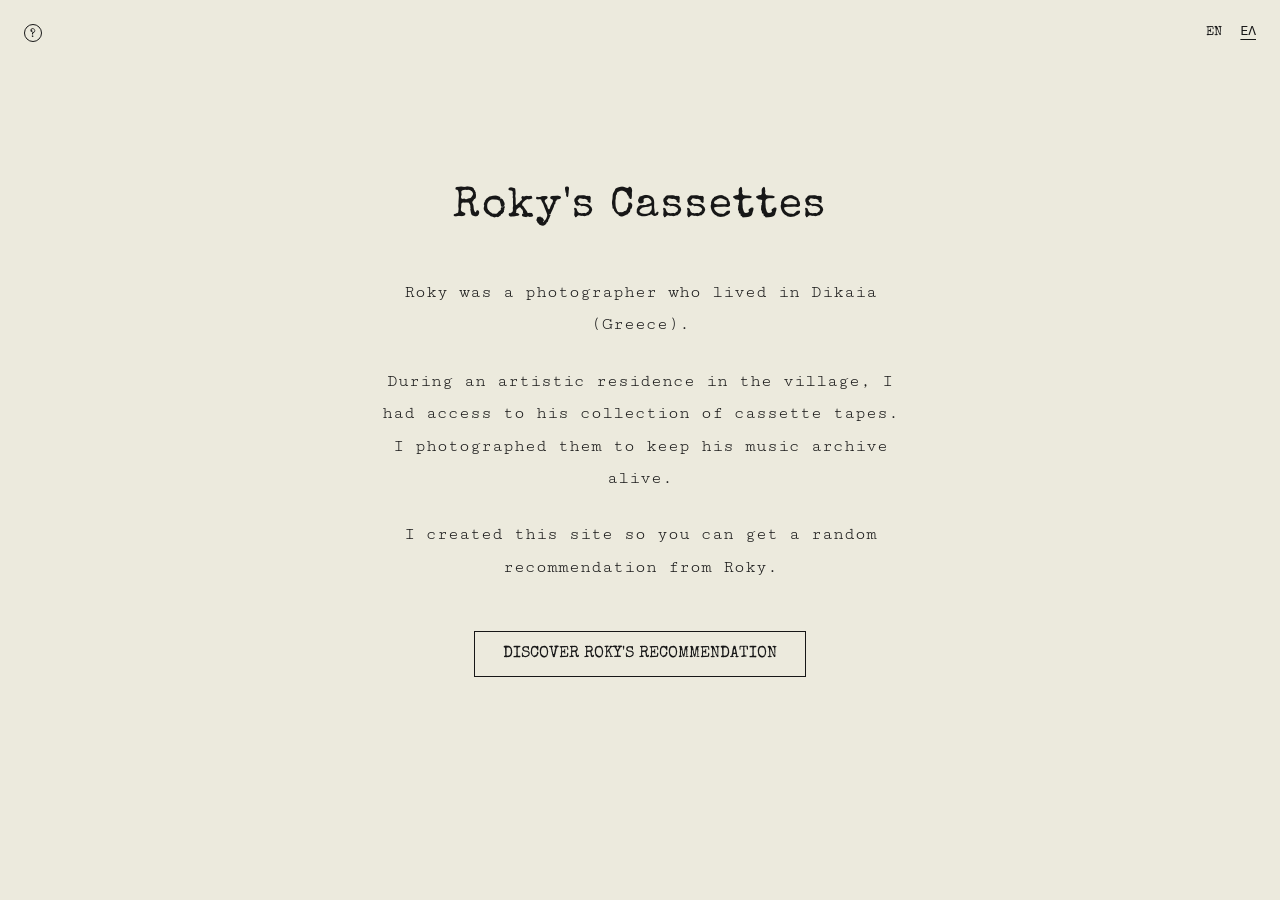
<file: index.html>
<!DOCTYPE html>
<html lang="en">

<head>
    <meta charset="UTF-8">

    <meta
        name="viewport"
        content="width=device-width, initial-scale=1.0"
    >

    <meta
        name="description"
        content="Collection of Roky's cassettes."
    >

    <title>roky's cassettes</title>

    <link rel="stylesheet" href="style.css">
</head>

<body>

    <!-- HOME -->

    <main id="home-screen" class="screen home">

        <div class="language">
            <button id="english-button" type="button">EN</button>
            <button id="greek-button" type="button">ΕΛ</button>
        </div>

        <button
             id="about-button"
             class="about-button"
             type="button"
             aria-label="About"
        >
            <span>?</span>
        </button>

        <div class="home-content">

            <h1 class="home-title">
                Roky's Cassettes
            </h1>

            <p id="home-text" class="home-text">
                <span>Roky was a photographer who lived in Dikaia (Greece).</span>
                <span>During an artistic residence in the village, I had access to his collection of cassette tapes. I photographed them to keep his music archive alive.</span>
                <span>I created this site so you can get a random recommendation from Roky.</span>
            </p>

            <button
                id="discover-button"
                class="discover-button"
                type="button"
            >
                DISCOVER ROKY'S RECOMMENDATION
            </button>

        </div>

    </main>


    <!-- ABOUT -->

    <main id="about-screen" class="screen about-screen hidden">

        <div class="language">
            <button id="about-english-button" type="button">EN</button>
            <button id="about-greek-button" type="button">ΕΛ</button>
        </div>

        <button
            id="about-home-button"
            class="about-home-button"
            type="button"
        >
            ← HOME
        </button>

        <div class="about-content">


            <div id="about-text" class="about-text">

                <div id="about-english-text">

                    <p>
                        During an art project in Dikaia, invited by <a href="https://www.cotranspose.com/" target="_blank" rel="noopener noreferrer">Cotranspose</a>, I found Roky’s collection of cassettes in his house. Since his cassette player was not working anymore, I had no way to listen to any of his music. Anyway, I decided to photograph all the tapes, just because I found the object itself beautiful and because I thought that maybe I could try to track some of the songs these cassettes contained. Back home, I started searching and creating this site with the aid of AI tools.
                    </p>

                    <p>
                        It has not been possible to check all the songs on every cassette. When the album or the songs were unknown, I have made compilations by the artist or genre written in the label, according to what I imagine Roky could have recorded in the tape (these cases are marked as “Unknown” in the title or with an interrogation mark when a specific album is more or less plausible, but not confirmed). Sometimes, one album in particular was not available for streaming, but the songs were, so in those cases I have searched the songs, taken them from different albums or recordings and placed them in the original order. When the label was too general or impossible to figure out, I have left the cassette out of the collection.
                    </p>

                    <p>
                        This site wants to work as an archive and as a game, as a musical portrait of Roky’s time and as a tunnel to his intimacy, as a warning of what we lose if we don’t leave some things behind and as a celebration of what technology can do to spread beauty and memory, as an online app for the curious and as a little piece of art.
                    </p>

                    <p>
                        Any inquiries, please contact
                        <a
                             href="contact.html"
                             class="inline-link"
                        >
                             here
                        </a>
                    </p>

                    <p>
                        Design, images and texts by Diego Vidal Cámara, 2026.
                    </p>

                </div>


                <div
                    id="about-greek-text"
                    class="hidden"
                >

                    <p>
                        Κατά τη διάρκεια ενός καλλιτεχνικού έργου στη Δίκαια, προσκεκλημένος από το <a href="https://www.cotranspose.com/" target="_blank" rel="noopener noreferrer">Cotranspose</a>, βρήκα τη συλλογή κασετών του Ροκυ στο σπίτι του. Καθώς το κασετόφωνό του δεν λειτουργούσε πλέον, δεν είχα κανέναν τρόπο να ακούσω τη μουσική που περιείχαν. Παρ’ όλα αυτά, αποφάσισα να φωτογραφίσω όλες τις κασέτες, απλώς και μόνο επειδή βρήκα το ίδιο το αντικείμενο όμορφο και επειδή σκέφτηκα ότι ίσως θα μπορούσα να προσπαθήσω να εντοπίσω κάποια από τα τραγούδια που περιείχαν. Επιστρέφοντας στο σπίτι, άρχισα να ψάχνω και να δημιουργώ αυτόν τον ιστότοπο με τη βοήθεια εργαλείων τεχνητής νοημοσύνης.
                    </p>

                    <p>
                        Δεν κατέστη δυνατό να ελεγχθούν όλα τα τραγούδια σε κάθε κασέτα. Όταν το άλμπουμ ή τα τραγούδια ήταν άγνωστα, δημιούργησα συλλογές με βάση τον καλλιτέχνη ή το είδος που αναγραφόταν στην ετικέτα, σύμφωνα με αυτό που φαντάζομαι ότι μπορεί να είχε ηχογραφήσει ο Ροκυ στην κασέτα (αυτές οι περιπτώσεις επισημαίνονται ως «Unknown» στον τίτλο ή με ένα ερωτηματικό, όταν ένα συγκεκριμένο άλμπουμ είναι λίγο-πολύ πιθανό, αλλά όχι επιβεβαιωμένο). Μερικές φορές, ένα συγκεκριμένο άλμπουμ δεν ήταν διαθέσιμο για streaming, αλλά τα τραγούδια του ήταν διαθέσιμα, οπότε σε αυτές τις περιπτώσεις αναζήτησα τα τραγούδια, τα πήρα από διαφορετικά άλμπουμ ή ηχογραφήσεις και τα τοποθέτησα στην αρχική τους σειρά. Όταν η ετικέτα ήταν πολύ γενική ή ήταν αδύνατο να αποκρυπτογραφηθεί, άφησα την κασέτα εκτός της συλλογής.
                    </p>

                    <p>
                        Αυτός ο ιστότοπος θέλει να λειτουργήσει ως αρχείο και ως παιχνίδι, ως ένα μουσικό πορτρέτο της εποχής του Ροκυ και ως ένα τούνελ προς την οικειότητά του, ως μια προειδοποίηση για όσα χάνουμε αν δεν αφήσουμε κάποια πράγματα πίσω μας και ως μια γιορτή για όσα μπορεί να κάνει η τεχνολογία για να διαδώσει την ομορφιά και τη μνήμη, ως μια διαδικτυακή εφαρμογή για τους περίεργους και ως ένα μικρό έργο τέχνης.
                    </p>

                    <p>
                        Για οποιεσδήποτε ερωτήσεις, επικοινωνήστε
                        <a
                            href="contact.html"
                            class="inline-link"
                        >
                             εδώ
                        </a>
                    </p>

                    <p>
                        Σχεδιασμός, εικόνες και κείμενα από τον Diego Vidal Cámara, 2026.
                    </p>

                </div>

            </div>

        </div>

    </main>


    <!-- ALBUM -->

    <main id="album-screen" class="screen album-screen hidden">

        <button
            id="home-button"
            class="home-button"
            type="button"
        >
            ← HOME
        </button>
        
        <div class="album-number" id="album-number">
            001
        </div>

        <img
            id="album-photo"
            class="album-photo"
            src="images/001.webp"
            alt=""
        >

        <div class="album-info">

            <p
                id="album-artist"
                class="album-artist"
            >
                Artist
            </p>

            <p
                id="album-title"
                class="album-title"
            >
                Album
            </p>

        </div>

        <div
            id="album-links"
            class="album-links"
        >

            <a
                id="youtube-link"
                href="#"
                target="_blank"
                rel="noopener noreferrer"
            >
                YOUTUBE
            </a>

            <a
                id="spotify-link"
                href="#"
                target="_blank"
                rel="noopener noreferrer"
            >
                SPOTIFY
            </a>

        </div>

    </main>


    <script src="app.js"></script>

</body>

</html>
</file>
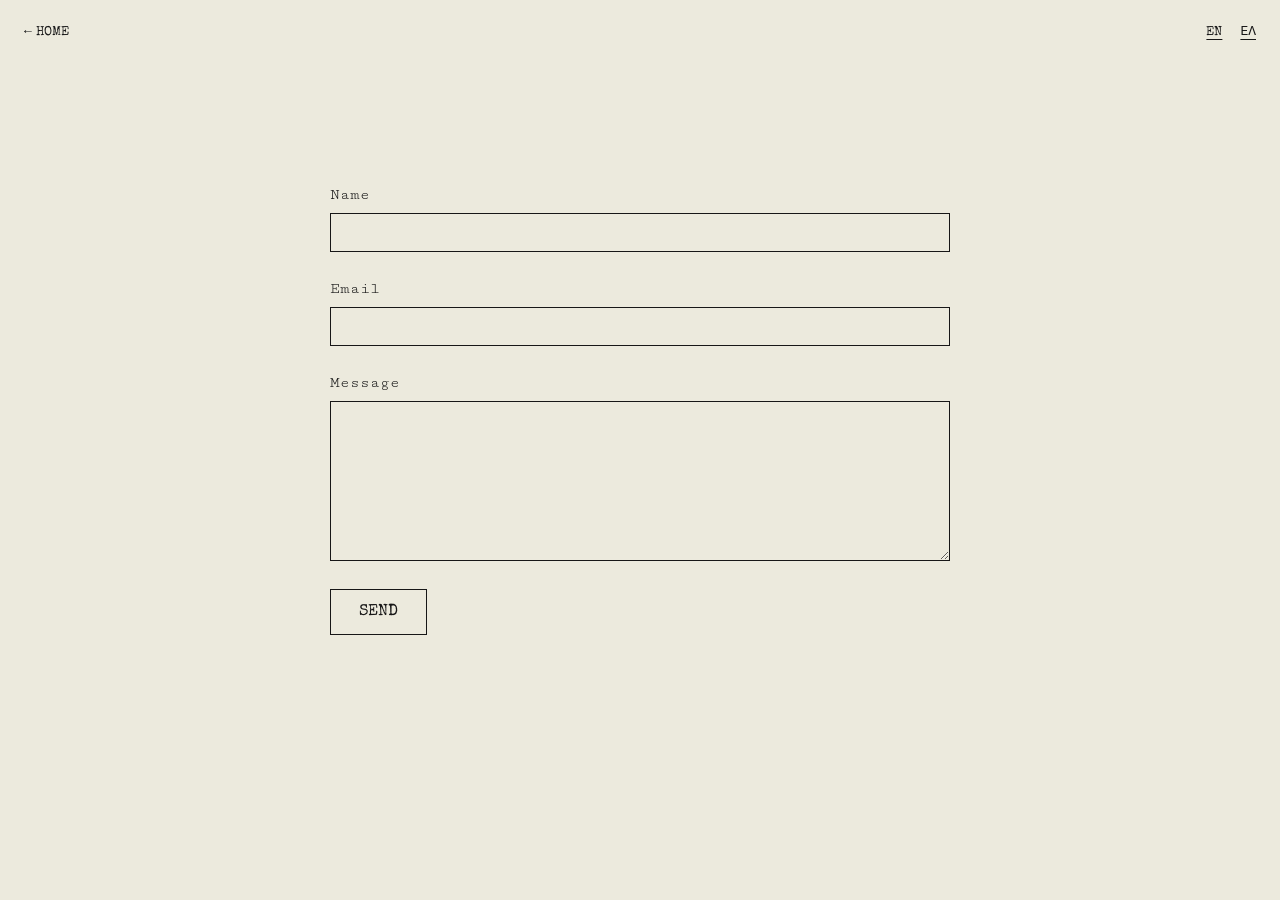
<file: contact.html>
<!DOCTYPE html>
<html lang="en">

<head>
    <meta charset="UTF-8">

    <meta
        name="viewport"
        content="width=device-width, initial-scale=1.0"
    >

    <meta
        name="description"
        content="Contact Roky's Cassettes."
    >

    <title>roky's cassettes</title>

    <link rel="stylesheet" href="style.css">
</head>

<body>

    <main class="screen contact-screen">

        <div class="language">
            <button id="contact-english-button" type="button">EN</button>
            <button id="contact-greek-button" type="button">ΕΛ</button>
        </div>

        <button
            id="contact-home-button"
            class="home-button"
            type="button"
        >
            ← HOME
        </button>


        <div class="contact-content">

            <!-- ENGLISH -->

            <div id="contact-english">

                <form
                    class="contact-form"
                    action="https://api.web3forms.com/submit"
                    method="POST"
                >

                    <input
                        type="hidden"
                        name="access_key"
                        value="92ba8ef1-2abe-4100-85bd-3a5aa07c8446"
                    >

                    <input
                        type="hidden"
                        name="subject"
                        value="New message from Roky's Cassettes"
                    >

                    <input
                        type="hidden"
                        name="from_name"
                        value="Roky's Cassettes"
                    >

                    <div class="contact-field">
                        <label for="name-en">Name</label>

                        <input
                            id="name-en"
                            type="text"
                            name="name"
                            required
                        >
                    </div>

                    <div class="contact-field">
                        <label for="email-en">Email</label>

                        <input
                            id="email-en"
                            type="email"
                            name="email"
                            required
                        >
                    </div>

                    <div class="contact-field">
                        <label for="message-en">Message</label>

                        <textarea
                            id="message-en"
                            name="message"
                            rows="7"
                            required
                        ></textarea>
                    </div>

                    <button
                        class="contact-send"
                        type="submit"
                    >
                        SEND
                    </button>

                </form>

            </div>


            <!-- GREEK -->

            <div
                id="contact-greek"
                class="hidden"
            >

                <form
                    class="contact-form"
                    action="https://api.web3forms.com/submit"
                    method="POST"
                >

                    <input
                        type="hidden"
                        name="access_key"
                        value="92ba8ef1-2abe-4100-85bd-3a5aa07c8446"
                    >

                    <input
                        type="hidden"
                        name="subject"
                        value="Νέο μήνυμα από το Roky's Cassettes"
                    >

                    <input
                        type="hidden"
                        name="from_name"
                        value="Roky's Cassettes"
                    >

                    <div class="contact-field">
                        <label for="name-el">Όνομα</label>

                        <input
                            id="name-el"
                            type="text"
                            name="name"
                            required
                        >
                    </div>

                    <div class="contact-field">
                        <label for="email-el">Email</label>

                        <input
                            id="email-el"
                            type="email"
                            name="email"
                            required
                        >
                    </div>

                    <div class="contact-field">
                        <label for="message-el">Μήνυμα</label>

                        <textarea
                            id="message-el"
                            name="message"
                            rows="7"
                            required
                        ></textarea>
                    </div>

                    <button
                        class="contact-send"
                        type="submit"
                    >
                        ΑΠΟΣΤΟΛΗ
                    </button>

                </form>

            </div>

        </div>

    </main>


    <script>

        const englishButton = document.getElementById(
            "contact-english-button"
        );

        const greekButton = document.getElementById(
            "contact-greek-button"
        );

        const englishContent = document.getElementById(
            "contact-english"
        );

        const greekContent = document.getElementById(
            "contact-greek"
        );

        const homeButton = document.getElementById(
            "contact-home-button"
        );


        englishButton.addEventListener("click", () => {

            englishContent.classList.remove("hidden");
            greekContent.classList.add("hidden");

        });


        greekButton.addEventListener("click", () => {

            greekContent.classList.remove("hidden");
            englishContent.classList.add("hidden");

        });


        homeButton.addEventListener("click", () => {

            window.location.href = "index.html";

        });
        
        const savedLanguage = localStorage.getItem("language") || "en";

        if (savedLanguage === "el") {
            greekContent.classList.remove("hidden");
            englishContent.classList.add("hidden");
        } else {
            englishContent.classList.remove("hidden");
            greekContent.classList.add("hidden");
        }
    </script>

</body>

</html>
</file>
<file: style.css>
@import url('https://fonts.googleapis.com/css2?family=Cutive+Mono&family=Special+Elite&display=swap');

:root {
    --background: #eceadd;
    --text: #171717;
    --border: #171717;
}

* {
    box-sizing: border-box;
}

html,
body {
    margin: 0;
    padding: 0;
    min-height: 100%;
}

body {
    background: var(--background);
    color: var(--text);
    font-family: 'Cutive Mono', 'Courier New', monospace;
    font-size: 16px;
}

button,
a {
    font: inherit;
    color: inherit;
}

button {
    background: none;
    border: 0;
    padding: 0;
}

.screen {
    min-height: 100vh;
    min-height: 100svh;
    display: flex;
    flex-direction: column;
    padding: 24px;
}

.home {
    justify-content: flex-start;
    align-items: center;
    text-align: center;
}

.home-content {
    width: min(680px, 100%);
    margin-top: 18vh;
}

.home-title {
    font-family: 'Special Elite', 'Courier New', monospace;
    margin: 0 0 48px;
    font-size: clamp(24px, 5vw, 42px);
    font-weight: normal;
    letter-spacing: 0.04em;
}

.home-text {
    margin: 0 auto 48px;
    max-width: 520px;
    font-size: clamp(15px, 2vw, 18px);
    line-height: 1.8;
}

.home-text span {
    display: block;
}

.home-text span + span {
    margin-top: 24px;
}

.language {
    position: absolute;
    top: 24px;
    right: 24px;
    z-index: 10;
    font-size: 13px;
}

.language button {
    cursor: pointer;
    font-family: 'Special Elite', 'Courier New', monospace;
    text-decoration: underline;
    text-underline-offset: 4px;
}

.language button + button {
    margin-left: 10px;
}

.about-button {
    position: absolute;
    top: 24px;
    left: 24px;
    z-index: 10;

    width: 18px;
    height: 18px;

    display: flex;
    align-items: center;
    justify-content: center;

    border: 1px solid var(--text);
    border-radius: 50%;

    background: transparent;
    color: var(--text);

    font-family: 'Special Elite', 'Courier New', monospace;
    font-size: 12px;
    line-height: 22px;

    padding: 0;
    cursor: pointer;
}

.about-button:hover {
    background: transparent;
    color: var(--text);
}

.about-button span {
    position: relative;
    top: 2px;
}

.discover-button {
    display: inline-block;
    border: 1px solid var(--border);
    padding: 14px 28px;
    cursor: pointer;
    font-family: 'Special Elite', 'Courier New', monospace;
    transition: background 180ms ease, color 180ms ease;
}

.discover-button:hover {
    background: var(--text);
    color: var(--background);
}


/* ==============================
   ABOUT
   ============================== */

.about-screen {
    align-items: center;
    overflow-y: auto;
}

.about-home-button {
    position: absolute;
    top: 24px;
    left: 24px;
    z-index: 10;

    cursor: pointer;

    font-family: 'Special Elite', 'Courier New', monospace;
    font-size: 13px;
}

.about-content {
    width: min(680px, 100%);
    margin: 12vh auto 40px;
}

.about-title {
    margin: 0 0 48px;

    text-align: center;

    font-family: 'Special Elite', 'Courier New', monospace;
    font-size: clamp(24px, 5vw, 42px);
    font-weight: normal;
    letter-spacing: 0.04em;
}

.about-text {
    max-width: 620px;
    margin: 0 auto;

    font-size: clamp(15px, 2vw, 18px);
    line-height: 1.8;
}

.about-text p {
    margin: 0 0 28px;
}

.about-text p:last-child {
    margin-bottom: 0;
}

.inline-link {
    cursor: pointer;
    text-decoration: underline;
    text-underline-offset: 4px;
}


/* ==============================
   ALBUM
   ============================== */

.album-screen {
    align-items: center;
}

.album-number {
    width: 100%;
    text-align: center;
    font-size: 16px;
    margin-top: 6vh;
    margin-bottom: 28px;
    font-family: 'Cutive Mono', 'Courier New', monospace;
}

.album-photo {
    display: block;
    width: min(70vw, 520px);
    height: auto;
    aspect-ratio: 1 / 1;
    object-fit: cover;
}

.album-info {
    text-align: center;
    margin-top: 30px;
}

.album-artist,
.album-title {
    margin: 0;
    font-weight: normal;
}

.album-artist {
    font-size: 18px;
    margin-bottom: 8px;
}

.album-title {
    font-size: 24px;
}

.album-links {
    margin-top: 28px;
    display: flex;
    justify-content: center;
    gap: 24px;
}

.album-links a {
    text-decoration: underline;
    text-underline-offset: 4px;
    font-size: 14px;
}

.discover-more {
    margin-top: auto;
    padding-top: 40px;
    padding-bottom: 10px;
    cursor: pointer;
    text-decoration: underline;
    text-underline-offset: 5px;
}

.home-button {
    position: absolute;
    top: 24px;
    left: 24px;
    z-index: 10;
    cursor: pointer;
    font-family: 'Special Elite', 'Courier New', monospace;
    font-size: 13px;
}

.hidden {
    display: none !important;
}


/* ==============================
   MOBILE
   ============================== */

@media (max-width: 600px) {

    .screen {
        padding: 20px;
    }

    .home-content {
        margin-top: 10vh;
    }

    .language {
        top: 20px;
        right: 20px;
    }

    .about-button {
        top: 20px;
        left: 20px;
    }

    .home-title {
        margin-bottom: 38px;
        font-size: clamp(24px, 8vw, 34px);
    }

    .home-text {
        margin-bottom: 38px;
        line-height: 1.3;
    }

    .home-text span + span {
        margin-top: 14px;
    }

    .about-home-button {
        top: 20px;
        left: 20px;
    }

    .about-content {
        width: 100%;
        margin-top: 10vh;
    }

    .about-title {
        margin-bottom: 38px;
        font-size: clamp(24px, 8vw, 34px);
    }

    .about-text {
        padding-left: 15px;
        padding-right: 15px;
        width: 100%;
        max-width: none;
        line-height: 1.7;
    }

    .about-text p {
        margin-bottom: 22px;
    }

    .album-number {
        margin-bottom: 14px;
    }

    .album-photo {
        width: min(88vw, 500px);
    }

    .album-info {
        margin-top: 18px;
    }

    .album-artist {
        font-size: 16px;
        margin-bottom: 5px;
    }

    .album-title {
        font-size: 21px;
    }

    .album-links {
        margin-top: 18px;
    }
}

 /* ==============================
    CONTACT
    ============================== */

.contact-screen {
    align-items: center;
    overflow-y: auto;
}

.contact-content {
    width: min(620px, 100%);
    margin: 18vh auto 40px;
}

.contact-form {
    width: 100%;
}

.contact-field {
    margin-bottom: 28px;
}

.contact-field label {
    display: block;
    margin-bottom: 10px;
    font-size: 16px;
}

.contact-field input,
.contact-field textarea {
    display: block;
    width: 100%;

    border: 1px solid var(--border);
    border-radius: 0;

    background: transparent;
    color: var(--text);

    padding: 10px;

    font-family: 'Cutive Mono', 'Courier New', monospace;
    font-size: 16px;

    outline: none;
}

.contact-field textarea {
    resize: vertical;
    min-height: 160px;
}

.contact-field input:focus,
.contact-field textarea:focus {
    outline: 1px solid var(--text);
    outline-offset: 2px;
}

.contact-send {
    display: inline-block;

    border: 1px solid var(--border);
    padding: 14px 28px;

    cursor: pointer;

    font-family: 'Special Elite', 'Courier New', monospace;
    font-size: 16px;

    transition: background 180ms ease, color 180ms ease;
}

.contact-send:hover {
    background: var(--text);
    color: var(--background);
}


@media (max-width: 600px) {

    .contact-content {
        width: 100%;
        margin-top: 10vh;
    }

    .contact-field {
        margin-bottom: 22px;
    }

    .contact-field input,
    .contact-field textarea {
        font-size: 16px;
    }

    .contact-send {
        width: 100%;
    }

}
</file>
